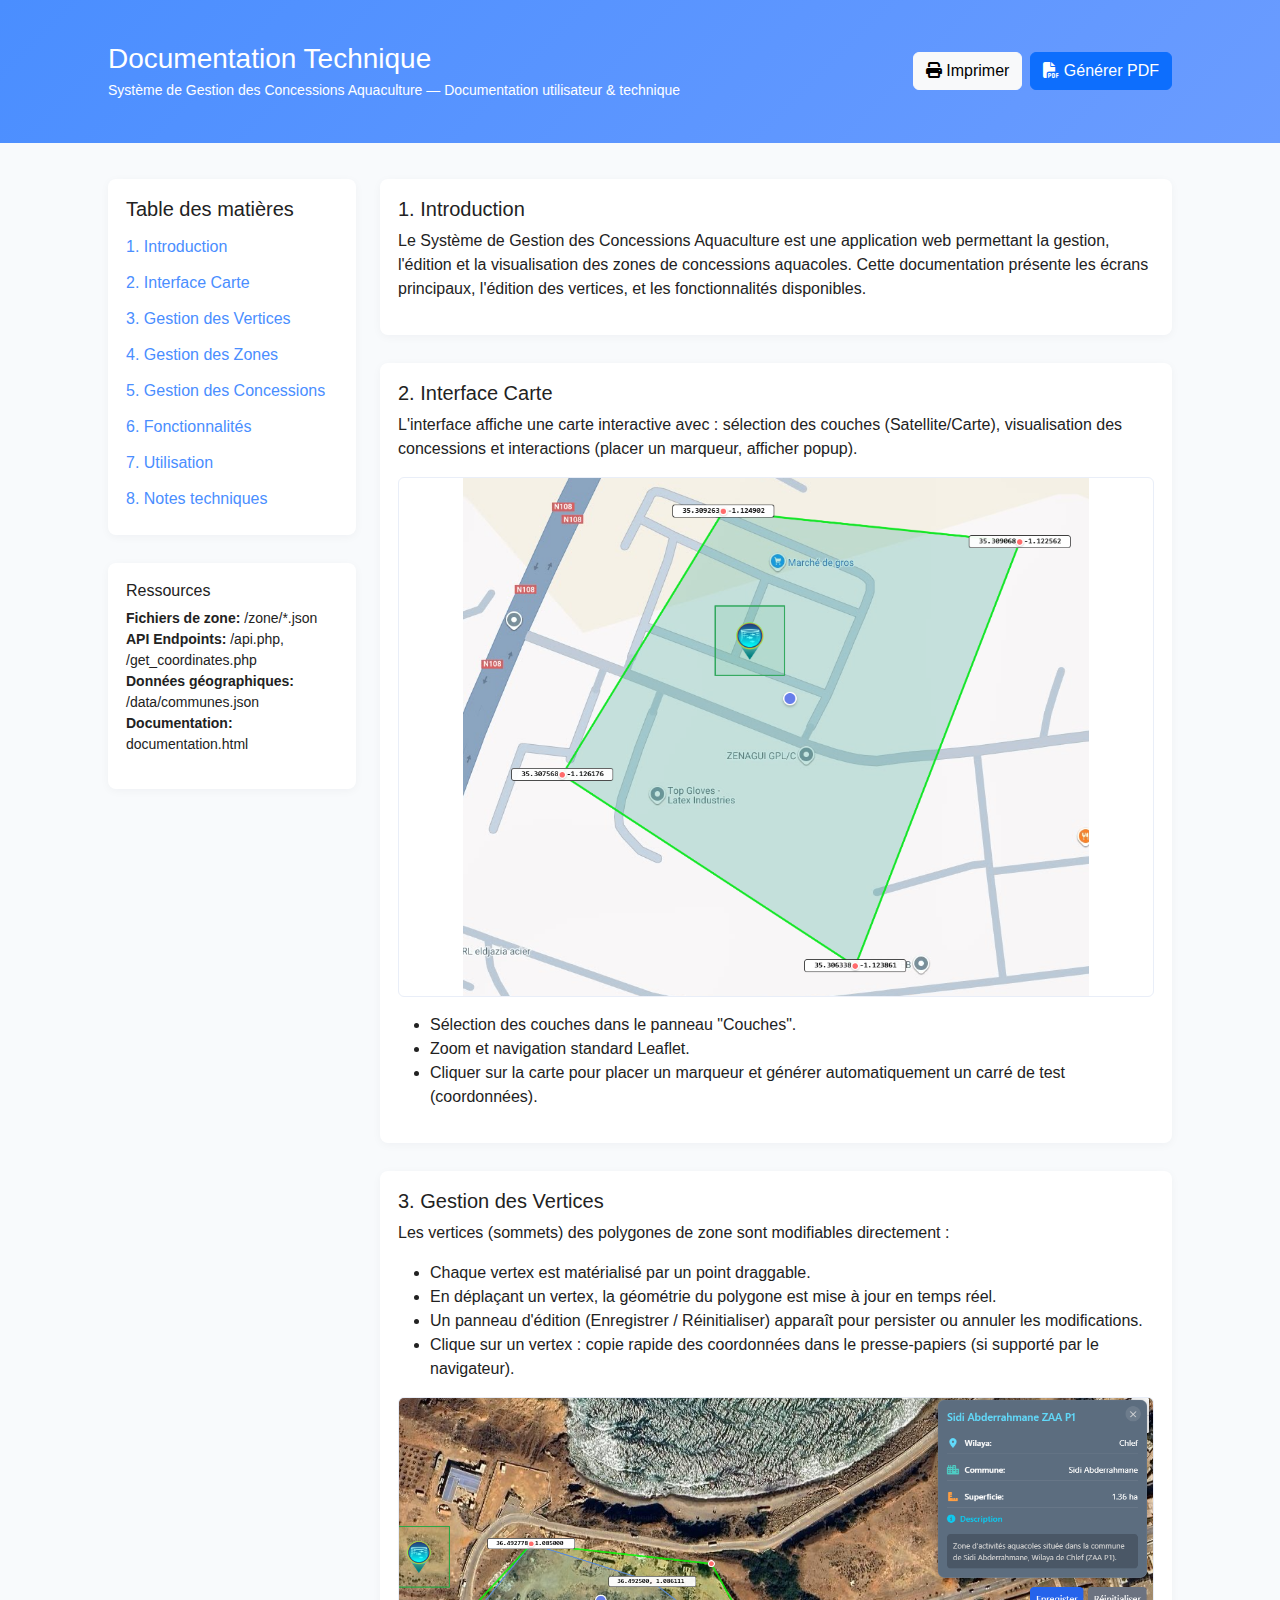
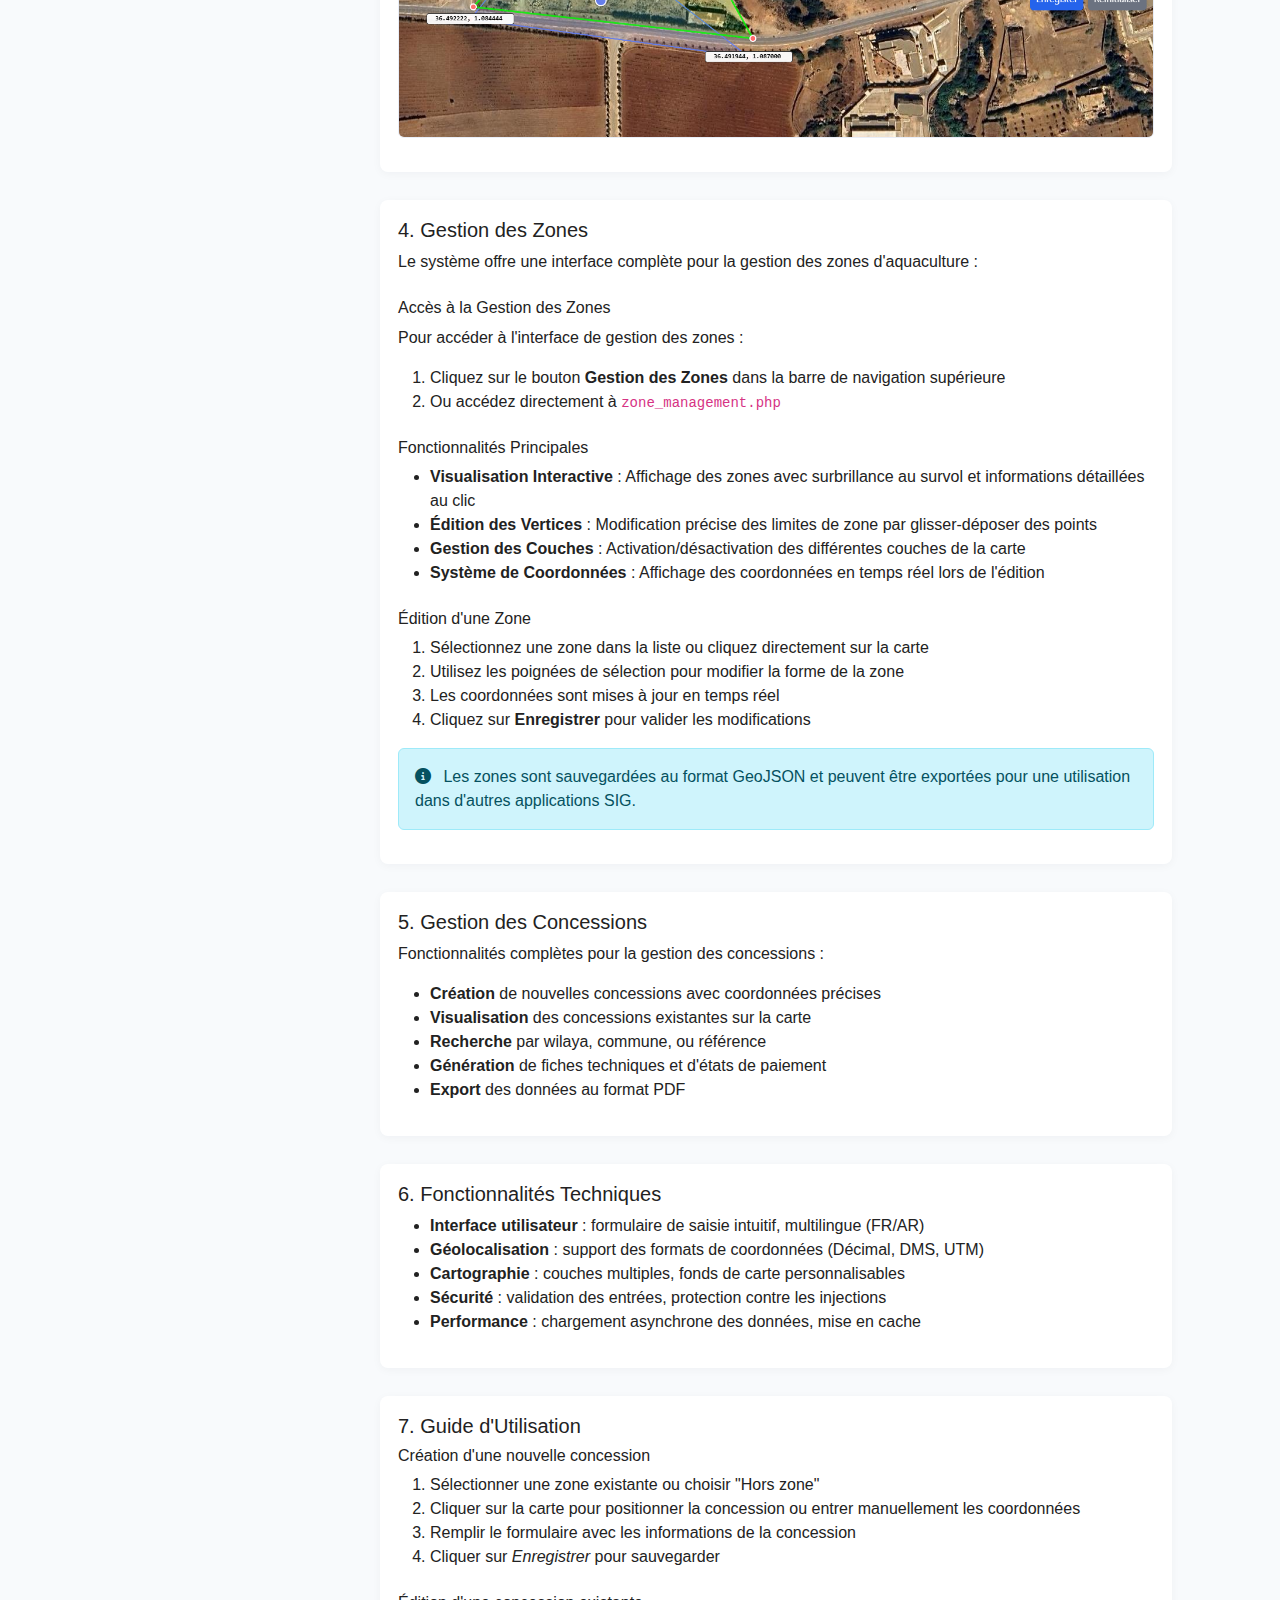
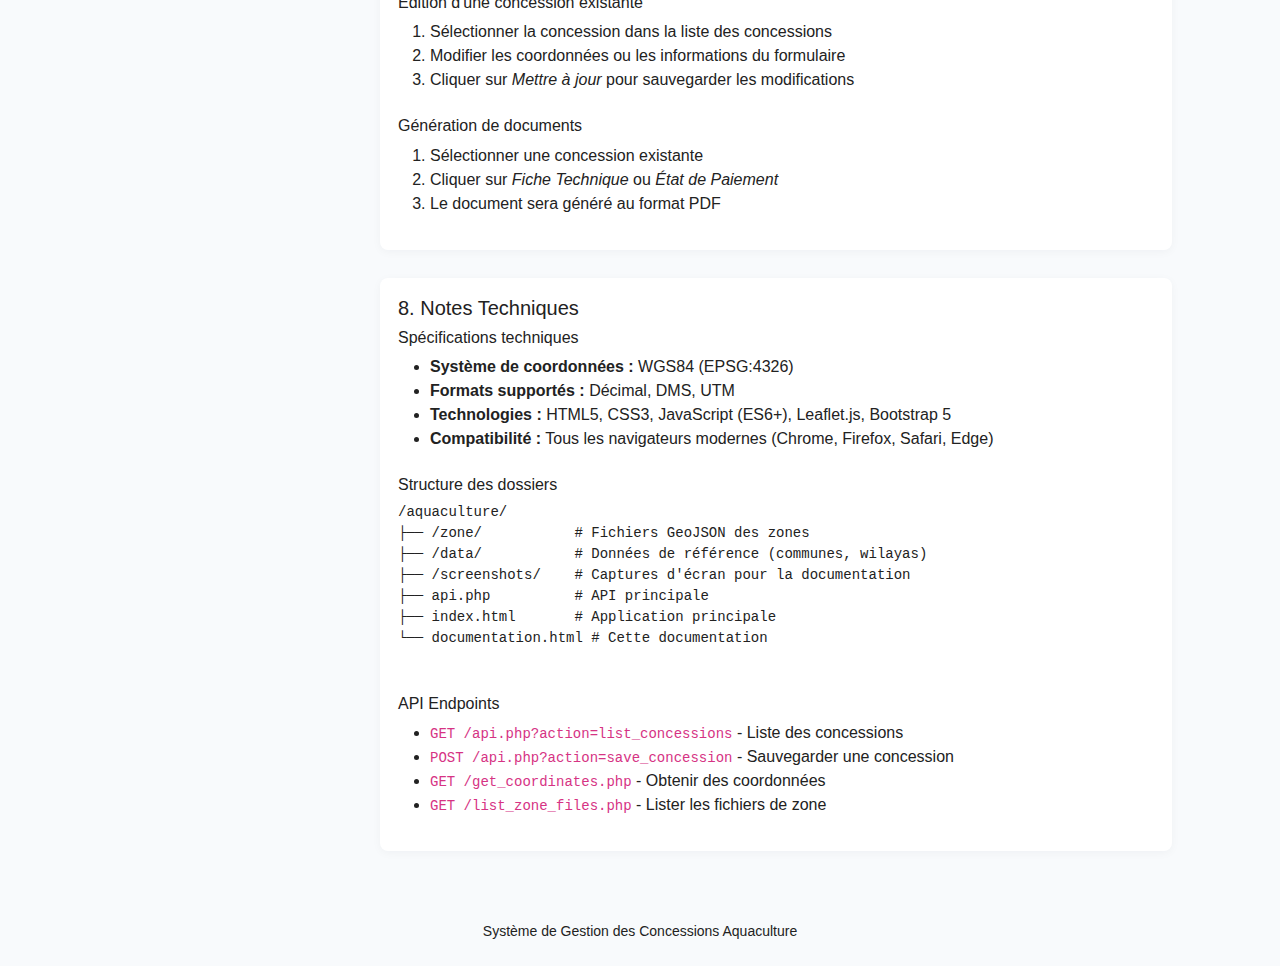
<file: documentation.html>
<!DOCTYPE html>
<html lang="fr">
<head>
	<meta charset="utf-8" />
	<meta name="viewport" content="width=device-width,initial-scale=1" />
	<title>Documentation - Système de Gestion des Concessions Aquaculture</title>

	<!-- Bootstrap + Font Awesome (reuse CDN used in project) -->
	<link href="https://cdn.jsdelivr.net/npm/bootstrap@5.3.0/dist/css/bootstrap.min.css" rel="stylesheet">
	<link href="https://cdnjs.cloudflare.com/ajax/libs/font-awesome/6.4.0/css/all.min.css" rel="stylesheet">

	<style>
		:root { --brand:#4a8eff; --muted:#6b7280; }
		body { font-family: "Segoe UI", Tahoma, Geneva, Verdana, sans-serif; background:#f8fafc; color:#222; }
		header.doc-header { background: linear-gradient(135deg,var(--brand),#6b9cff); color:white; padding:24px 0; margin-bottom:18px; }
		.doc-container { max-width:1100px; margin:0 auto; padding:18px; }
		.section { margin-bottom:28px; background:white; border-radius:8px; padding:18px; box-shadow:0 2px 10px rgba(15,23,42,0.04); }
		.screenshot { border:1px solid #e9eef8; border-radius:6px; width:100%; max-height:520px; object-fit:contain; display:block; margin-bottom:12px; }
		.toc a { display:block; padding:6px 0; color:var(--brand); text-decoration:none; }
		.controls { display:flex; gap:8px; align-items:center; }
		@media print {
			nav, .controls { display:none !important; }
			body { background: white; }
		}
	</style>
</head>
<body>
	<header class="doc-header">
		<div class="container doc-container d-flex justify-content-between align-items-center">
			<div>
				<h1 class="h3 mb-1">Documentation Technique</h1>
				<div class="small">Système de Gestion des Concessions Aquaculture — Documentation utilisateur & technique</div>
			</div>
			<div class="controls">
				<button class="btn btn-light" id="printBtn" title="Imprimer"><i class="fas fa-print"></i> Imprimer</button>
				<a class="btn btn-primary" href="generate_docs.php" id="generatePdf" title="Générer PDF côté serveur"><i class="fas fa-file-pdf"></i> Générer PDF</a>
			</div>
		</div>
	</header>

	<main class="doc-container">
		<div class="row">
			<aside class="col-md-3 mb-3">
				<div class="section">
					<h5>Table des matières</h5>
					<nav class="toc">
						<a href="#intro">1. Introduction</a>
						<a href="#interface">2. Interface Carte</a>
						<a href="#vertices">3. Gestion des Vertices</a>
						<a href="#zones">4. Gestion des Zones</a>
						<a href="#concessions">5. Gestion des Concessions</a>
						<a href="#features">6. Fonctionnalités</a>
						<a href="#usage">7. Utilisation</a>
						<a href="#notes">8. Notes techniques</a>
					</nav>
				</div>

				<div class="section">
					<h6>Ressources</h6>
					<ul class="list-unstyled small">
						<li><strong>Fichiers de zone:</strong> /zone/*.json</li>
						<li><strong>API Endpoints:</strong> /api.php, /get_coordinates.php</li>
						<li><strong>Données géographiques:</strong> /data/communes.json</li>
						<li><strong>Documentation:</strong> documentation.html</li>
					</ul>
				</div>
			</aside>

			<section class="col-md-9">
				<article id="intro" class="section">
					<h2 class="h5">1. Introduction</h2>
					<p>Le Système de Gestion des Concessions Aquaculture est une application web permettant la gestion, l'édition et la visualisation des zones de concessions aquacoles. Cette documentation présente les écrans principaux, l'édition des vertices, et les fonctionnalités disponibles.</p>
				</article>

				<article id="interface" class="section">
					<h2 class="h5">2. Interface Carte</h2>
					<p>L'interface affiche une carte interactive avec : sélection des couches (Satellite/Carte), visualisation des concessions et interactions (placer un marqueur, afficher popup).</p>

					<!-- screenshot map -->
					<p><img id="s_map" class="screenshot" src="screenshots/map.png" alt="Capture d'écran: carte (map.png)"></p>

					<ul>
						<li>Sélection des couches dans le panneau "Couches".</li>
						<li>Zoom et navigation standard Leaflet.</li>
						<li>Cliquer sur la carte pour placer un marqueur et générer automatiquement un carré de test (coordonnées).</li>
					</ul>
				</article>

				<article id="vertices" class="section">
					<h2 class="h5">3. Gestion des Vertices</h2>
					<p>Les vertices (sommets) des polygones de zone sont modifiables directement :</p>
					<ul>
						<li>Chaque vertex est matérialisé par un point draggable.</li>
						<li>En déplaçant un vertex, la géométrie du polygone est mise à jour en temps réel.</li>
						<li>Un panneau d'édition (Enregistrer / Réinitialiser) apparaît pour persister ou annuler les modifications.</li>
						<li>Clique sur un vertex : copie rapide des coordonnées dans le presse-papiers (si supporté par le navigateur).</li>
					</ul>

					<!-- screenshot vertices -->
					<p><img id="s_vertex" class="screenshot" src="screenshots/vertex.png" alt="Capture d'écran: édition vertices (vertex.png)"></p>
				</article>

				<article id="zones" class="section">
    <h2 class="h5">4. Gestion des Zones</h2>
    <p>Le système offre une interface complète pour la gestion des zones d'aquaculture :</p>
    
    <h6 class="mt-4">Accès à la Gestion des Zones</h6>
    <p>Pour accéder à l'interface de gestion des zones :</p>
    <ol>
        <li>Cliquez sur le bouton <strong>Gestion des Zones</strong> dans la barre de navigation supérieure</li>
        <li>Ou accédez directement à <code>zone_management.php</code></li>
    </ol>

    <h6 class="mt-4">Fonctionnalités Principales</h6>
    <ul>
        <li><strong>Visualisation Interactive</strong> : Affichage des zones avec surbrillance au survol et informations détaillées au clic</li>
        <li><strong>Édition des Vertices</strong> : Modification précise des limites de zone par glisser-déposer des points</li>
        <li><strong>Gestion des Couches</strong> : Activation/désactivation des différentes couches de la carte</li>
        <li><strong>Système de Coordonnées</strong> : Affichage des coordonnées en temps réel lors de l'édition</li>
    </ul>

    <h6 class="mt-4">Édition d'une Zone</h6>
    <ol>
        <li>Sélectionnez une zone dans la liste ou cliquez directement sur la carte</li>
        <li>Utilisez les poignées de sélection pour modifier la forme de la zone</li>
        <li>Les coordonnées sont mises à jour en temps réel</li>
        <li>Cliquez sur <strong>Enregistrer</strong> pour valider les modifications</li>
    </ol>

    <div class="alert alert-info mt-3">
        <i class="fas fa-info-circle me-2"></i>
        Les zones sont sauvegardées au format GeoJSON et peuvent être exportées pour une utilisation dans d'autres applications SIG.
    </div>
</article>

				<article id="concessions" class="section">
					<h2 class="h5">5. Gestion des Concessions</h2>
					<p>Fonctionnalités complètes pour la gestion des concessions :</p>
					<ul>
						<li><strong>Création</strong> de nouvelles concessions avec coordonnées précises</li>
						<li><strong>Visualisation</strong> des concessions existantes sur la carte</li>
						<li><strong>Recherche</strong> par wilaya, commune, ou référence</li>
						<li><strong>Génération</strong> de fiches techniques et d'états de paiement</li>
						<li><strong>Export</strong> des données au format PDF</li>
					</ul>
				</article>

				<article id="features" class="section">
					<h2 class="h5">6. Fonctionnalités Techniques</h2>
					<ul>
						<li><strong>Interface utilisateur</strong> : formulaire de saisie intuitif, multilingue (FR/AR)</li>
						<li><strong>Géolocalisation</strong> : support des formats de coordonnées (Décimal, DMS, UTM)</li>
						<li><strong>Cartographie</strong> : couches multiples, fonds de carte personnalisables</li>
						<li><strong>Sécurité</strong> : validation des entrées, protection contre les injections</li>
						<li><strong>Performance</strong> : chargement asynchrone des données, mise en cache</li>
					</ul>
				</article>

				<article id="usage" class="section">
					<h2 class="h5">7. Guide d'Utilisation</h2>
					<h6>Création d'une nouvelle concession</h6>
					<ol>
						<li>Sélectionner une zone existante ou choisir "Hors zone"</li>
						<li>Cliquer sur la carte pour positionner la concession ou entrer manuellement les coordonnées</li>
						<li>Remplir le formulaire avec les informations de la concession</li>
						<li>Cliquer sur <em>Enregistrer</em> pour sauvegarder</li>
					</ol>

					<h6 class="mt-4">Édition d'une concession existante</h6>
					<ol>
						<li>Sélectionner la concession dans la liste des concessions</li>
						<li>Modifier les coordonnées ou les informations du formulaire</li>
						<li>Cliquer sur <em>Mettre à jour</em> pour sauvegarder les modifications</li>
					</ol>

					<h6 class="mt-4">Génération de documents</h6>
					<ol>
						<li>Sélectionner une concession existante</li>
						<li>Cliquer sur <em>Fiche Technique</em> ou <em>État de Paiement</em></li>
						<li>Le document sera généré au format PDF</li>
					</ol>
				</article>

				<article id="notes" class="section">
					<h2 class="h5">8. Notes Techniques</h2>
					<h6>Spécifications techniques</h6>
					<ul>
						<li><strong>Système de coordonnées :</strong> WGS84 (EPSG:4326)</li>
						<li><strong>Formats supportés :</strong> Décimal, DMS, UTM</li>
						<li><strong>Technologies :</strong> HTML5, CSS3, JavaScript (ES6+), Leaflet.js, Bootstrap 5</li>
						<li><strong>Compatibilité :</strong> Tous les navigateurs modernes (Chrome, Firefox, Safari, Edge)</li>
					</ul>

					<h6 class="mt-4">Structure des dossiers</h6>
					<pre>
/aquaculture/
├── /zone/           # Fichiers GeoJSON des zones
├── /data/           # Données de référence (communes, wilayas)
├── /screenshots/    # Captures d'écran pour la documentation
├── api.php          # API principale
├── index.html       # Application principale
└── documentation.html # Cette documentation
					</pre>

					<h6 class="mt-4">API Endpoints</h6>
					<ul>
						<li><code>GET /api.php?action=list_concessions</code> - Liste des concessions</li>
						<li><code>POST /api.php?action=save_concession</code> - Sauvegarder une concession</li>
						<li><code>GET /get_coordinates.php</code> - Obtenir des coordonnées</li>
						<li><code>GET /list_zone_files.php</code> - Lister les fichiers de zone</li>
					</ul>
				</article>
			</section>
		</div>
	</main>

	<footer class="doc-container text-center small py-4">
		<div> Système de Gestion des Concessions Aquaculture</div>
	</footer>

	<script src="https://cdn.jsdelivr.net/npm/bootstrap@5.3.0/dist/js/bootstrap.bundle.min.js"></script>
	<script>
		document.getElementById('printBtn').addEventListener('click', () => window.print());

		// Hide missing screenshots gracefully
		['s_map','s_vertex'].forEach(id => {
			const img = document.getElementById(id);
			if (!img) return;
			img.addEventListener('error', () => {
				img.style.display = 'none';
				const p = document.createElement('div');
				p.className = 'text-muted small';
				p.textContent = 'Capture non trouvée: placez les fichiers dans /screenshots (map.png, vertex.png)';
				img.parentNode.insertBefore(p, img.nextSibling);
			});
		});
	</script>
</body>
</html>
</file>
